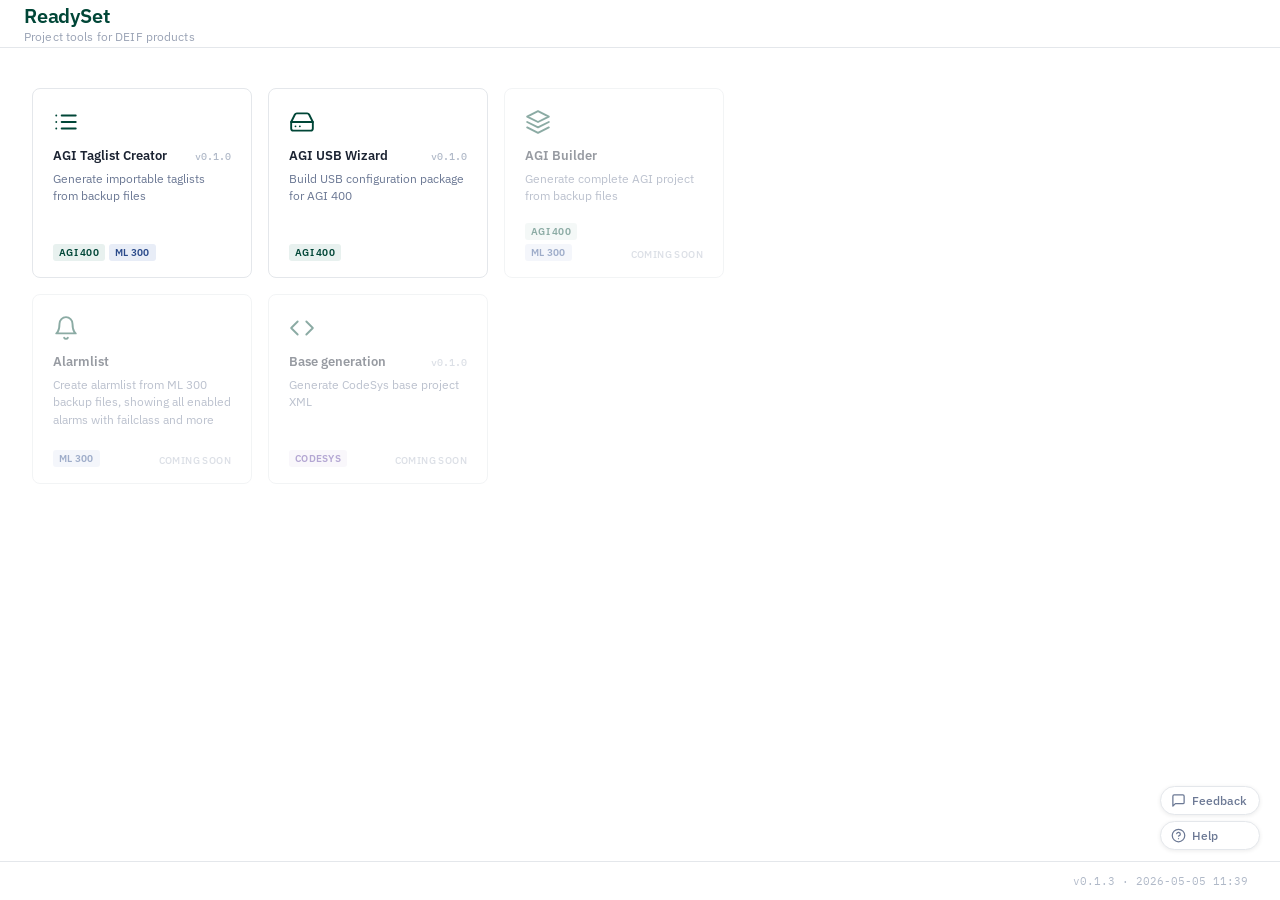
<file: index.html>
<!doctype html>
<html lang="en">
  <head>
    <script type="module">
          const _send = (level, args) => fetch('/dev-log', { method: 'POST', headers: {'Content-Type':'application/json'}, body: JSON.stringify({ level, args: args.map(a => typeof a === 'object' ? JSON.stringify(a) : String(a)) }) }).catch(() => {});
          const _log = console.log.bind(console);
          const _warn = console.warn.bind(console);
          const _error = console.error.bind(console);
          console.log = (...a) => { _log(...a); _send('log', a); };
          console.warn = (...a) => { _warn(...a); _send('warn', a); };
          console.error = (...a) => { _error(...a); _send('error', a); };
          window.addEventListener('error', e => _send('error', ['[uncaught]', e.message, e.filename + ':' + e.lineno]));
          window.addEventListener('unhandledrejection', e => _send('error', ['[unhandledrejection]', String(e.reason?.stack ?? e.reason)]));
        </script>

    <meta charset="UTF-8" />
    <meta name="viewport" content="width=device-width, initial-scale=1.0" />
    <title>ReadySet</title>
    <link rel="preconnect" href="https://fonts.googleapis.com">
    <link rel="preconnect" href="https://fonts.gstatic.com" crossorigin>
    <link href="https://fonts.googleapis.com/css2?family=IBM+Plex+Mono:wght@400;500&family=IBM+Plex+Sans:wght@400;500;600&display=swap" rel="stylesheet">
    <style>
      *, *::before, *::after { box-sizing: border-box; margin: 0; padding: 0; }
      body { font-family: 'IBM Plex Sans', sans-serif; color: #1b2332; background: #fff; -webkit-font-smoothing: antialiased; }
    </style>
    <script type="module" crossorigin src="/assets/index-C-NE7XH0.js"></script>
    <link rel="stylesheet" crossorigin href="/assets/index-Byqhr4PE.css">
  </head>
  <body>
    <div id="app"></div>
  </body>
</html>
</file>
<file: assets/index-Byqhr4PE.css>
.page.svelte-1v2r6sz{display:flex;flex-direction:column;min-height:100vh}header.svelte-1v2r6sz{display:flex;justify-content:space-between;align-items:center;padding:0 1.5rem;height:48px;border-bottom:1px solid #e4e7eb;flex-shrink:0}.logo-group.svelte-1v2r6sz{display:flex;flex-direction:column;gap:1px}.logo.svelte-1v2r6sz{font-size:20px;font-weight:600;color:#004637;letter-spacing:-.01em;line-height:1.2}.logo-subtitle.svelte-1v2r6sz{font-size:12px;font-weight:400;color:#9aa3b5;letter-spacing:.01em}main.svelte-1v2r6sz{flex:1;padding:2.5rem 2rem;max-width:960px}.tool-grid.svelte-1v2r6sz{display:flex;gap:1rem;flex-wrap:wrap;align-items:stretch}.tool-card.svelte-1v2r6sz{all:unset;display:flex;flex-direction:column;width:220px;min-height:190px;padding:20px 20px 16px;border:1px solid #e4e7eb;border-radius:8px;background:#fff;cursor:pointer;text-align:left;box-sizing:border-box;transition:border-color .1s,background .1s,box-shadow .1s}.tool-card.svelte-1v2r6sz:hover:not(.disabled){border-color:#004637;background:#f2f5f0;box-shadow:0 2px 8px #00463717}.tool-card.disabled.svelte-1v2r6sz{opacity:.45;cursor:default}.card-icon.svelte-1v2r6sz{color:#004637;margin-bottom:12px;line-height:0}.card-header.svelte-1v2r6sz{display:flex;justify-content:space-between;align-items:baseline;gap:8px;margin-bottom:6px}.tool-label.svelte-1v2r6sz{font-size:13px;font-weight:600;color:#1b2332}.tool-version.svelte-1v2r6sz{font-size:10px;font-weight:500;color:#b0b9c8;font-family:IBM Plex Mono,monospace;white-space:nowrap;flex-shrink:0}.tool-desc.svelte-1v2r6sz{font-size:11.5px;color:#6b7894;line-height:1.5;flex:1}.card-bottom.svelte-1v2r6sz{display:flex;justify-content:space-between;align-items:flex-end;gap:6px;margin-top:14px}.chips.svelte-1v2r6sz{display:flex;flex-wrap:wrap;gap:4px}.chip.svelte-1v2r6sz{font-size:9.5px;font-weight:600;letter-spacing:.03em;padding:2px 6px;border-radius:3px;text-transform:uppercase}.chip--agi-400.svelte-1v2r6sz{background:#e8f1ef;color:#004637}.chip--ml-300.svelte-1v2r6sz{background:#e8edf7;color:#2a4a8a}.chip--codesys.svelte-1v2r6sz{background:#f2eff8;color:#5b3d9e}.coming-soon.svelte-1v2r6sz{font-size:10px;font-weight:500;color:#b0b9c8;letter-spacing:.04em;text-transform:uppercase;white-space:nowrap;flex-shrink:0}footer.svelte-1v2r6sz{padding:.75rem 2rem;border-top:1px solid #e4e7eb;font-size:11px;font-family:IBM Plex Mono,monospace;color:#b0b9c8;text-align:right}.cb-wrap.svelte-ou1ush{display:flex;align-items:center;justify-content:center;width:18px;height:18px;cursor:pointer;flex-shrink:0;background:none;border:none;padding:0}.cb-box.svelte-ou1ush{width:14px;height:14px;border:1.5px solid var(--cb-border, #c5cdd8);background:var(--bg, #fff);display:flex;align-items:center;justify-content:center;transition:border-color .1s,background .1s;flex-shrink:0}.cb-wrap.svelte-ou1ush:hover .cb-box:where(.svelte-ou1ush){border-color:var(--accent, #004637)}.cb-box.checked.svelte-ou1ush{background:var(--accent, #004637);border-color:var(--accent, #004637)}.cb-box.checked.svelte-ou1ush:after{content:"";width:7px;height:4px;border-left:1.5px solid #fff;border-bottom:1.5px solid #fff;transform:rotate(-45deg) translateY(-1px)}.cb-box.indeterminate.svelte-ou1ush{border-color:var(--accent, #004637)}.cb-box.indeterminate.svelte-ou1ush:after{content:"";width:6px;height:1.5px;background:var(--accent, #004637)}.group-path-cell.svelte-1ok7cc8{display:flex;align-items:center;flex-wrap:nowrap;gap:0;font-size:inherit;white-space:nowrap;overflow:hidden}.segment.svelte-1ok7cc8{display:inline-flex;align-items:center;gap:4px;background:none;border:none;padding:0;cursor:pointer;font-size:inherit;color:#2563eb;white-space:nowrap}.segment.svelte-1ok7cc8:hover:not(.hidden){text-decoration:underline}.hidden.svelte-1ok7cc8{visibility:hidden;pointer-events:none}.sep.svelte-1ok7cc8{color:#9ca3af;margin:0 2px;-webkit-user-select:none;user-select:none}.leaf.svelte-1ok7cc8{color:inherit;white-space:nowrap;overflow:hidden;text-overflow:ellipsis}.dot.svelte-1ok7cc8{width:8px;height:8px;border-radius:50%;border:1.5px solid currentColor;flex-shrink:0;background:transparent}.sel-all.svelte-1ok7cc8 .dot:where(.svelte-1ok7cc8){background:currentColor}.sel-some.svelte-1ok7cc8 .dot:where(.svelte-1ok7cc8){background:linear-gradient(to bottom,currentColor 50%,transparent 50%)}.data-row.svelte-1ronjdc{display:grid;align-items:center;border-bottom:1px solid var(--border, #e4e7eb);cursor:pointer;background:var(--bg, #fff);min-height:var(--row-height, 34px);transition:background .07s}.data-row.svelte-1ronjdc:hover{background:var(--row-hover, #f2f5f0)}.data-row.selected.svelte-1ronjdc{background:var(--row-selected, rgba(0, 70, 55, .07))}.data-row.selected.svelte-1ronjdc:hover{background:var(--row-selected-hover, rgba(0, 70, 55, .12))}.cell.svelte-1ronjdc{display:flex;align-items:center;min-width:0;overflow:hidden}.cb-cell.svelte-1ronjdc{justify-content:center;padding:0 13px}.name-cell.svelte-1ronjdc{padding:0 12px 0 26px}.name-value.svelte-1ronjdc{font-size:12px;color:var(--text, #1b2332);letter-spacing:.01em;white-space:nowrap;overflow:hidden;text-overflow:ellipsis}.addr-value.svelte-1ronjdc{padding:0 12px;font-size:11px;font-family:IBM Plex Mono,monospace;color:var(--text-muted, #b0b9c8);letter-spacing:.04em}.addr-value.addr-selected.svelte-1ronjdc{color:var(--accent, #004637)}.group-row.svelte-fkw45e{display:grid;align-items:center;border-bottom:1px solid var(--border, #e4e7eb);background:var(--group-bg, #f7f8f9);min-height:30px}.cell.svelte-fkw45e{display:flex;align-items:center;min-width:0}.cb-cell.svelte-fkw45e{justify-content:center;padding:0 13px}.path-cell.svelte-fkw45e{padding:5px 12px;gap:8px}.collapse-btn.svelte-fkw45e{width:14px;height:14px;background:transparent;border:1px solid var(--border-strong, #cdd2d9);color:var(--text-dim, #6b7894);cursor:pointer;display:flex;align-items:center;justify-content:center;flex-shrink:0;font-size:7px;padding:0;line-height:1}.breadcrumb.svelte-fkw45e{display:inline-flex;align-items:center;font-family:IBM Plex Mono,monospace;font-size:10.5px;letter-spacing:.01em;overflow:hidden;white-space:nowrap}.sep.svelte-fkw45e{color:var(--text-muted, #b0b9c8);margin:0 5px;font-size:9px}.crumb.svelte-fkw45e{color:var(--text-muted, #b0b9c8)}.crumb.last.svelte-fkw45e{color:var(--text-dim, #6b7894)}.count-cell.svelte-fkw45e{justify-content:center}.count.svelte-fkw45e{font-size:10px;color:var(--text-muted, #b0b9c8);font-family:IBM Plex Mono,monospace}.header-row.svelte-1tdump5{display:grid;background:var(--col-header-bg, #f7f8f9);border-bottom:1px solid var(--border, #e4e7eb);flex-shrink:0;-webkit-user-select:none;user-select:none}.cell.svelte-1tdump5{display:flex;align-items:center;min-width:0}.cb-cell.svelte-1tdump5{justify-content:center;padding:0 13px}.sort-btn.svelte-1tdump5{all:unset;display:flex;align-items:center;gap:5px;padding:6px 12px;width:100%;cursor:pointer;font-size:10px;font-weight:600;letter-spacing:.1em;text-transform:uppercase;color:var(--col-header-text, #8a95a8)}.sort-btn.active.svelte-1tdump5,.sort-btn.svelte-1tdump5:hover{color:var(--accent, #004637)}.label.svelte-1tdump5{display:flex;align-items:center;padding:6px 12px;width:100%;font-size:10px;font-weight:600;letter-spacing:.1em;text-transform:uppercase;color:var(--col-header-text, #8a95a8)}.sort-icon.svelte-1tdump5{flex-shrink:0}.fc-header.svelte-5yyff5{display:flex;align-items:stretch;height:100%;border-bottom:1px solid var(--border, #e4e7eb);border-top:1px solid var(--border, #e4e7eb);background:var(--group-bg, #f7f8f9)}.fc-edge.svelte-5yyff5{width:3px;background:var(--fc-color, #888);flex-shrink:0}.fc-content.svelte-5yyff5{display:flex;align-items:center;gap:10px;padding:0 14px}.fc-badge.svelte-5yyff5{font-family:IBM Plex Mono,monospace;font-size:10px;font-weight:500;color:var(--fc-color, #888);background:color-mix(in srgb,var(--fc-color, #888) 12%,transparent);padding:2px 6px;border-radius:2px;flex-shrink:0}.fc-label.svelte-5yyff5{font-size:11.5px;font-weight:600;color:var(--text-dim, #6b7894);letter-spacing:.01em}.fc-access.svelte-5yyff5{font-family:IBM Plex Mono,monospace;font-size:10px;color:var(--text-muted, #b0b9c8)}.vt.svelte-3dmxhd{display:flex;flex-direction:column;height:100%;background:var(--bg, #fff);color:var(--text, #1b2332);font-family:IBM Plex Sans,sans-serif;min-height:0}.scroll.svelte-3dmxhd{flex:1;overflow-y:auto;overflow-x:auto;position:relative;min-height:0}.scroll.svelte-3dmxhd::-webkit-scrollbar{width:4px}.scroll.svelte-3dmxhd::-webkit-scrollbar-track{background:transparent}.scroll.svelte-3dmxhd::-webkit-scrollbar-thumb{border-radius:2px;background:var(--scroll-thumb, #d4d9e0)}.spacer.svelte-3dmxhd{position:relative;width:100%}.vr.svelte-3dmxhd{position:absolute;top:0;left:0;width:100%}.fc-phantom-anchor.svelte-3dmxhd{position:sticky;top:0;z-index:10;height:0}.fc-phantom.svelte-3dmxhd{display:none;align-items:stretch;height:28px;border-bottom:1px solid var(--border, #e4e7eb);border-top:1px solid var(--border, #e4e7eb);background:var(--group-bg, #f7f8f9)}.fc-phantom-anchor.fc-phantom-visible.svelte-3dmxhd .fc-phantom:where(.svelte-3dmxhd){display:flex}.fc-edge.svelte-3dmxhd{width:3px;background:var(--fc-color, #888);flex-shrink:0}.fc-content.svelte-3dmxhd{display:flex;align-items:center;gap:10px;padding:0 14px}.fc-badge.svelte-3dmxhd{font-family:IBM Plex Mono,monospace;font-size:10px;font-weight:500;color:var(--fc-color, #888);background:color-mix(in srgb,var(--fc-color, #888) 12%,transparent);padding:2px 6px;border-radius:2px;flex-shrink:0}.fc-label.svelte-3dmxhd{font-size:11.5px;font-weight:600;color:var(--text-dim, #6b7894);letter-spacing:.01em}.fc-access.svelte-3dmxhd{font-family:IBM Plex Mono,monospace;font-size:10px;color:var(--text-muted, #b0b9c8)}.source-cell.svelte-1o7zjp{display:flex;align-items:center;justify-content:center;width:100%}.cb-wrap.svelte-1o7zjp{display:flex;align-items:center;justify-content:center;width:18px;height:18px;cursor:pointer;flex-shrink:0;background:none;border:none;padding:0}.cb-box.svelte-1o7zjp{width:14px;height:14px;border:1.5px solid var(--cb-border, #c5cdd8);background:var(--bg, #fff);display:flex;align-items:center;justify-content:center;transition:border-color .1s,background .1s;flex-shrink:0}.cb-wrap.svelte-1o7zjp:hover .cb-box:where(.svelte-1o7zjp){border-color:var(--accent, #004637)}.cb-box.checked.svelte-1o7zjp{background:var(--accent, #004637);border-color:var(--accent, #004637)}.cb-box.checked.svelte-1o7zjp:after{content:"";width:7px;height:4px;border-left:1.5px solid #fff;border-bottom:1.5px solid #fff;transform:rotate(-45deg) translateY(-1px)}.overlay.svelte-1vtdcwn{position:fixed;top:0;right:0;bottom:0;left:0;z-index:100;display:flex;align-items:center;justify-content:center}.backdrop.svelte-1vtdcwn{position:absolute;top:0;right:0;bottom:0;left:0;background:#00000059}.dialog.svelte-1vtdcwn{position:relative;background:#fff;border-radius:8px;box-shadow:0 8px 32px #0000002e;width:520px;max-width:calc(100vw - 2rem);max-height:calc(100vh - 4rem);display:flex;flex-direction:column;overflow:hidden}.dialog-header.svelte-1vtdcwn{padding:16px 20px 14px;border-bottom:1px solid #e4e7eb;flex-shrink:0}h2.svelte-1vtdcwn{font-size:13px;font-weight:600;color:#1b2332;margin:0 0 2px}.file-name.svelte-1vtdcwn{font-size:11px;color:#8a95a8;font-family:IBM Plex Mono,monospace;white-space:nowrap;overflow:hidden;text-overflow:ellipsis}.dialog-body.svelte-1vtdcwn{flex:1;overflow-y:auto;padding:16px 20px;display:flex;flex-direction:column;gap:14px}.section-label.svelte-1vtdcwn{font-size:10px;font-weight:600;text-transform:uppercase;letter-spacing:.08em;color:#8a95a8;margin-bottom:6px}.empty-hint.svelte-1vtdcwn{font-size:12px;color:#b0b9c8;padding:8px 0}.instance-list.svelte-1vtdcwn{display:flex;flex-direction:column;gap:6px}.instance-row.svelte-1vtdcwn{display:flex;align-items:center;gap:8px}.origin-tag.svelte-1vtdcwn{flex-shrink:0;font-size:10px;font-family:IBM Plex Mono,monospace;color:#6b7894;background:#f0f2f5;border:1px solid #e4e7eb;border-radius:3px;padding:2px 6px;max-width:180px;overflow:hidden;text-overflow:ellipsis;white-space:nowrap}.name-input.svelte-1vtdcwn{flex:1;height:28px;padding:0 8px;border:1px solid #e4e7eb;border-radius:4px;font-family:inherit;font-size:12px;color:#1b2332;background:#fff;outline:none;min-width:0;transition:border-color .1s}.name-input.svelte-1vtdcwn:focus{border-color:#004637}.name-input.dup.svelte-1vtdcwn{border-color:#c44}.dup-warning.svelte-1vtdcwn{font-size:11px;color:#c44;margin-top:-6px}.remove-btn.svelte-1vtdcwn{all:unset;display:flex;align-items:center;justify-content:center;width:22px;height:22px;border-radius:3px;color:#b0b9c8;cursor:pointer;flex-shrink:0;transition:color .1s,background .1s}.remove-btn.svelte-1vtdcwn:hover{color:#c44;background:#fff0f0}.add-section.svelte-1vtdcwn{border-top:1px solid #f0f2f5;padding-top:14px}.chip-list.svelte-1vtdcwn{display:flex;flex-wrap:wrap;gap:6px}.chip.svelte-1vtdcwn{all:unset;display:inline-flex;align-items:center;gap:4px;padding:3px 8px;border:1px solid #e4e7eb;border-radius:3px;font-size:11px;font-family:IBM Plex Mono,monospace;color:#6b7894;background:#f7f8f9;cursor:pointer;transition:border-color .1s,color .1s,background .1s}.chip.svelte-1vtdcwn:hover{border-color:#004637;color:#004637;background:#f0f5f3}.chip-plus.svelte-1vtdcwn{font-size:13px;font-family:inherit;color:#b0b9c8;line-height:1}.chip.svelte-1vtdcwn:hover .chip-plus:where(.svelte-1vtdcwn){color:#004637}.dialog-footer.svelte-1vtdcwn{padding:12px 20px;border-top:1px solid #e4e7eb;display:flex;justify-content:flex-end;gap:8px;flex-shrink:0}.btn.svelte-1vtdcwn{all:unset;display:inline-flex;align-items:center;height:28px;padding:0 14px;border-radius:4px;font-size:12px;font-weight:500;cursor:pointer;transition:background .1s,color .1s}.btn-ghost.svelte-1vtdcwn{color:#6b7894;background:transparent;border:1px solid #e4e7eb}.btn-ghost.svelte-1vtdcwn:hover{background:#f7f8f9;color:#1b2332}.btn-primary.svelte-1vtdcwn{color:#fff;background:#004637;border:1px solid #004637}.btn-primary.svelte-1vtdcwn:hover:not(:disabled){background:#005a47;border-color:#005a47}.btn.svelte-1vtdcwn:disabled{opacity:.4;cursor:default}.dropzone.svelte-azyhuc{display:flex;flex-direction:column;align-items:center;gap:6px;border:1.5px dashed #e4e7eb;border-radius:6px;padding:18px 12px;text-align:center;cursor:pointer;color:#b0b9c8;font-size:11.5px;-webkit-user-select:none;user-select:none;transition:border-color .12s,background .12s,color .12s}.dropzone.svelte-azyhuc:hover,.dropzone.dragging.svelte-azyhuc{border-color:#004637;background:#f2f5f0;color:#004637}.icon.svelte-azyhuc{flex-shrink:0}.tile.svelte-748pcb{display:flex;align-items:center;gap:8px;padding:7px 10px;border:1px solid #e4e7eb;border-radius:5px;background:#fff}.tile.error.svelte-748pcb{border-color:#f0b8b8;background:#fff8f8}.tile-body.svelte-748pcb{flex:1;min-width:0;display:flex;flex-direction:column;gap:2px}.name.svelte-748pcb{font-size:12px;font-weight:500;color:#1b2332;white-space:nowrap;overflow:hidden;text-overflow:ellipsis}.info.svelte-748pcb{font-size:10.5px;color:#8a95a8;white-space:nowrap;overflow:hidden;text-overflow:ellipsis}.info.loading.svelte-748pcb{color:#b0b9c8}.err-msg.svelte-748pcb{font-size:10.5px;color:#c44}.remove.svelte-748pcb{all:unset;display:flex;align-items:center;justify-content:center;width:20px;height:20px;border-radius:3px;color:#b0b9c8;cursor:pointer;flex-shrink:0;transition:color .1s,background .1s}.remove.svelte-748pcb:hover{color:#c44;background:#fff0f0}.page.svelte-2uxj7k{display:flex;flex-direction:column;height:100vh;overflow:hidden}header.svelte-2uxj7k{display:flex;align-items:center;gap:10px;padding:0 1rem;height:48px;border-bottom:1px solid #e4e7eb;background:#fff;flex-shrink:0;z-index:20}.back-btn.svelte-2uxj7k{all:unset;display:flex;align-items:center;gap:5px;font-size:12px;font-weight:500;color:#6b7894;cursor:pointer;padding:4px 8px;border-radius:4px;transition:color .1s,background .1s}.back-btn.svelte-2uxj7k:hover{color:#1b2332;background:#f7f8f9}.divider.svelte-2uxj7k{width:1px;height:16px;background:#e4e7eb}h1.svelte-2uxj7k{font-size:13px;font-weight:600;color:#1b2332;letter-spacing:-.01em}.layout.svelte-2uxj7k{display:flex;flex:1;min-height:0}.sidebar.svelte-2uxj7k{width:260px;min-width:200px;border-right:1px solid #e4e7eb;background:#f7f8f9;padding:1rem;display:flex;flex-direction:column;gap:1.25rem;overflow-y:auto;flex-shrink:0}.sidebar-label.svelte-2uxj7k{font-size:10px;font-weight:600;text-transform:uppercase;letter-spacing:.1em;color:#8a95a8;margin-bottom:6px}.file-list.svelte-2uxj7k{display:flex;flex-direction:column;gap:4px}.status.svelte-2uxj7k{font-size:11px;color:#b0b9c8;margin:4px 0 0}main.svelte-2uxj7k{flex:1;min-height:0;display:flex;flex-direction:column}.table-toolbar.svelte-2uxj7k{display:flex;align-items:center;gap:8px;padding:8px 14px;border-bottom:1px solid #e4e7eb;flex-shrink:0}.search-input.svelte-2uxj7k{flex:1;height:28px;padding:0 10px;border:1px solid #e4e7eb;border-radius:4px;font-family:inherit;font-size:12px;color:#1b2332;background:#fff;outline:none;transition:border-color .1s}.search-input.svelte-2uxj7k:focus{border-color:#004637}.search-input.svelte-2uxj7k::placeholder{color:#b0b9c8}.count.svelte-2uxj7k{font-size:11px;font-family:IBM Plex Mono,monospace;color:#8a95a8;white-space:nowrap;flex-shrink:0}.btn.svelte-2uxj7k{all:unset;display:inline-flex;align-items:center;height:28px;padding:0 12px;border-radius:4px;font-size:12px;font-weight:500;cursor:pointer;white-space:nowrap;transition:background .1s,color .1s}.btn-ghost.svelte-2uxj7k{color:#6b7894;background:transparent;border:1px solid #e4e7eb}.btn-ghost.svelte-2uxj7k:hover:not(:disabled){background:#f7f8f9;color:#1b2332}.btn-primary.svelte-2uxj7k{color:#fff;background:#004637;border:1px solid #004637}.btn-primary.svelte-2uxj7k:hover:not(:disabled){background:#005a47;border-color:#005a47}.btn.svelte-2uxj7k:disabled{opacity:.4;cursor:default}.normalize-toggle.svelte-2uxj7k{display:flex;align-items:center;gap:5px;font-size:11px;color:#6b7894;cursor:pointer;-webkit-user-select:none;user-select:none;white-space:nowrap}.normalize-toggle.svelte-2uxj7k input:where(.svelte-2uxj7k){cursor:pointer}.table-wrap.svelte-2uxj7k{flex:1;min-height:0;overflow:hidden;display:flex;flex-direction:column}.empty.svelte-2uxj7k{padding:3rem 2rem;font-size:13px;color:#b0b9c8}.dropzone.svelte-wjvc80{display:flex;flex-direction:column;align-items:center;gap:6px;border:1.5px dashed #e4e7eb;border-radius:6px;padding:18px 12px;text-align:center;cursor:pointer;color:#b0b9c8;font-size:11.5px;-webkit-user-select:none;user-select:none;transition:border-color .12s,background .12s,color .12s}.dropzone.svelte-wjvc80:hover,.dropzone.dragging.svelte-wjvc80{border-color:#004637;background:#f2f5f0;color:#004637}.icon.svelte-wjvc80{flex-shrink:0}.tile.svelte-h6dgzp{display:flex;align-items:center;gap:8px;padding:7px 10px;border:1px solid #e4e7eb;border-radius:5px;background:#fff}.tile.error.svelte-h6dgzp{border-color:#f0b8b8;background:#fff8f8}.tile-body.svelte-h6dgzp{flex:1;min-width:0;display:flex;flex-direction:column;gap:2px}.name.svelte-h6dgzp{font-size:12px;font-weight:500;color:#1b2332;white-space:nowrap;overflow:hidden;text-overflow:ellipsis}.info.svelte-h6dgzp{font-size:10.5px;color:#8a95a8;white-space:nowrap;overflow:hidden;text-overflow:ellipsis}.info.loading.svelte-h6dgzp{color:#b0b9c8}.err-msg.svelte-h6dgzp{font-size:10.5px;color:#c44}.remove.svelte-h6dgzp{all:unset;display:flex;align-items:center;justify-content:center;width:20px;height:20px;border-radius:3px;color:#b0b9c8;cursor:pointer;flex-shrink:0;transition:color .1s,background .1s}.remove.svelte-h6dgzp:hover{color:#c44;background:#fff0f0}.page.svelte-1yi143j{display:flex;flex-direction:column;min-height:100vh}header.svelte-1yi143j{display:flex;align-items:center;gap:10px;padding:0 1rem;height:48px;border-bottom:1px solid #e4e7eb;background:#fff;flex-shrink:0}.back-btn.svelte-1yi143j{all:unset;display:flex;align-items:center;gap:5px;font-size:12px;font-weight:500;color:#6b7894;cursor:pointer;padding:4px 8px;border-radius:4px;transition:color .1s,background .1s}.back-btn.svelte-1yi143j:hover{color:#1b2332;background:#f7f8f9}.divider.svelte-1yi143j{width:1px;height:16px;background:#e4e7eb}h1.svelte-1yi143j{font-size:13px;font-weight:600;color:#1b2332;letter-spacing:-.01em}.layout.svelte-1yi143j{display:flex;flex:1}.sidebar.svelte-1yi143j{width:260px;min-width:200px;border-right:1px solid #e4e7eb;background:#f7f8f9;padding:1rem;display:flex;flex-direction:column;gap:1.5rem;overflow-y:auto;flex-shrink:0}.sidebar-section.svelte-1yi143j{display:flex;flex-direction:column;gap:8px}.sidebar-label.svelte-1yi143j{font-size:10px;font-weight:600;text-transform:uppercase;letter-spacing:.1em;color:#8a95a8;margin-bottom:2px}.file-list.svelte-1yi143j{display:flex;flex-direction:column;gap:4px}.status.svelte-1yi143j{font-size:11px;color:#b0b9c8}.form-group.svelte-1yi143j{display:flex;flex-direction:column;gap:6px}.field.svelte-1yi143j{width:100%;height:30px;padding:0 9px;border:1px solid #e4e7eb;border-radius:4px;font-family:inherit;font-size:12px;color:#1b2332;background:#fff;outline:none;transition:border-color .1s}.field.svelte-1yi143j:focus{border-color:#004637}.field-short.svelte-1yi143j{width:auto;flex:1}.field-row.svelte-1yi143j{display:flex;align-items:center;gap:8px}.field-label.svelte-1yi143j{font-size:11.5px;color:#6b7894;white-space:nowrap}select.field.svelte-1yi143j{height:30px}main.svelte-1yi143j{flex:1;padding:1.25rem 1.5rem;display:flex;flex-direction:column;gap:1.25rem}.empty.svelte-1yi143j{font-size:13px;color:#b0b9c8}.io-table-wrap.svelte-1yi143j{border:1px solid #e4e7eb;border-radius:6px;overflow:hidden}.io-table.svelte-1yi143j{width:100%;border-collapse:collapse}.io-table.svelte-1yi143j th:where(.svelte-1yi143j){font-size:10px;font-weight:600;text-transform:uppercase;letter-spacing:.1em;color:#8a95a8;background:#f7f8f9;padding:7px 12px;border-bottom:1px solid #e4e7eb;text-align:left}.io-table.svelte-1yi143j td:where(.svelte-1yi143j){font-size:12px;color:#1b2332;padding:7px 12px;border-bottom:1px solid #f0f2f4}.io-table.svelte-1yi143j tbody:where(.svelte-1yi143j) tr:where(.svelte-1yi143j):last-child td:where(.svelte-1yi143j){border-bottom:none}.io-table.svelte-1yi143j tbody:where(.svelte-1yi143j) tr:where(.svelte-1yi143j):hover td:where(.svelte-1yi143j){background:#f7f8f9}.mono.svelte-1yi143j{font-family:IBM Plex Mono,monospace;font-size:11px;color:#6b7894}.actions-col.svelte-1yi143j{width:80px}.actions-cell.svelte-1yi143j{display:flex;gap:2px}.icon-btn.svelte-1yi143j{all:unset;width:22px;height:22px;display:flex;align-items:center;justify-content:center;border-radius:3px;font-size:12px;color:#8a95a8;cursor:pointer;transition:color .1s,background .1s}.icon-btn.svelte-1yi143j:hover:not(:disabled){color:#1b2332;background:#e4e7eb}.icon-btn.danger.svelte-1yi143j:hover:not(:disabled){color:#c44;background:#fff0f0}.icon-btn.svelte-1yi143j:disabled{opacity:.3;cursor:default}.generate-row.svelte-1yi143j{display:flex;align-items:center;gap:12px}.hint.svelte-1yi143j{font-size:11.5px;color:#b0b9c8}.btn.svelte-1yi143j{all:unset;display:inline-flex;align-items:center;height:30px;padding:0 14px;border-radius:4px;font-size:12px;font-weight:500;cursor:pointer;white-space:nowrap;transition:background .1s,color .1s}.btn-primary.svelte-1yi143j{color:#fff;background:#004637;border:1px solid #004637}.btn-primary.svelte-1yi143j:hover:not(:disabled){background:#005a47;border-color:#005a47}.btn.svelte-1yi143j:disabled{opacity:.4;cursor:default}.page.svelte-l3evi8{display:flex;flex-direction:column;min-height:100vh}header.svelte-l3evi8{display:flex;align-items:center;gap:10px;padding:0 1rem;height:48px;border-bottom:1px solid #e4e7eb;background:#fff;flex-shrink:0}.back-btn.svelte-l3evi8{all:unset;display:flex;align-items:center;gap:5px;font-size:12px;font-weight:500;color:#6b7894;cursor:pointer;padding:4px 8px;border-radius:4px;transition:color .1s,background .1s}.back-btn.svelte-l3evi8:hover{color:#1b2332;background:#f7f8f9}.divider.svelte-l3evi8{width:1px;height:16px;background:#e4e7eb}h1.svelte-l3evi8{font-size:13px;font-weight:600;color:#1b2332;letter-spacing:-.01em;flex:1}.header-actions.svelte-l3evi8{display:flex;gap:8px;align-items:center}.layout.svelte-l3evi8{display:flex;flex:1}.list.svelte-l3evi8{width:260px;min-width:200px;border-right:1px solid #e4e7eb;background:#f7f8f9;display:flex;flex-direction:column;overflow-y:auto;flex-shrink:0}.list-header.svelte-l3evi8{display:flex;align-items:center;justify-content:space-between;padding:10px 14px 8px;flex-shrink:0}.list-label.svelte-l3evi8{font-size:10px;font-weight:600;text-transform:uppercase;letter-spacing:.1em;color:#8a95a8}.list-count.svelte-l3evi8{font-size:10px;font-family:IBM Plex Mono,monospace;color:#b0b9c8}.setting-item.svelte-l3evi8{all:unset;display:flex;align-items:flex-start;gap:9px;padding:9px 14px;cursor:pointer;border-bottom:1px solid #eaecef;transition:background .08s}.setting-item.svelte-l3evi8:hover{background:#edf0f3}.setting-item.active.svelte-l3evi8{background:#e8f0ee}.setting-item.active.svelte-l3evi8 .item-name:where(.svelte-l3evi8){color:#004637}.check.svelte-l3evi8{margin-top:1px;flex-shrink:0;accent-color:#004637}.item-text.svelte-l3evi8{display:flex;flex-direction:column;gap:2px;min-width:0}.item-name.svelte-l3evi8{font-size:12px;font-weight:500;color:#1b2332}.item-desc.svelte-l3evi8{font-size:11px;color:#8a95a8;line-height:1.4}main.svelte-l3evi8{flex:1;padding:1.75rem 2rem;overflow-y:auto}.empty.svelte-l3evi8{font-size:13px;color:#b0b9c8}.setting-form.svelte-l3evi8{display:flex;flex-direction:column;gap:14px;max-width:520px}h2.svelte-l3evi8{font-size:14px;font-weight:600;color:#1b2332;margin-bottom:2px}.help.svelte-l3evi8{font-size:12.5px;color:#6b7894;line-height:1.5}.form-label.svelte-l3evi8{display:flex;flex-direction:column;gap:5px;font-size:12px;font-weight:500;color:#6b7894}.check-label.svelte-l3evi8{display:flex;align-items:center;gap:8px;font-size:12.5px;color:#1b2332;cursor:pointer}input[type=checkbox].svelte-l3evi8{accent-color:#004637}.field.svelte-l3evi8{height:30px;padding:0 9px;border:1px solid #e4e7eb;border-radius:4px;font-family:inherit;font-size:12px;color:#1b2332;background:#fff;outline:none;transition:border-color .1s;width:100%}.field.svelte-l3evi8:focus{border-color:#004637}.field-short.svelte-l3evi8{width:120px}select.field.svelte-l3evi8{height:30px}input[type=file].field.svelte-l3evi8{height:auto;padding:4px 9px}fieldset.svelte-l3evi8{border:1px solid #e4e7eb;border-radius:6px;padding:12px 14px;display:flex;flex-direction:column;gap:10px}legend.svelte-l3evi8{font-size:11px;font-weight:600;text-transform:uppercase;letter-spacing:.07em;color:#8a95a8;padding:0 4px}.table-wrap.svelte-l3evi8{border:1px solid #e4e7eb;border-radius:6px;overflow:hidden}.data-table.svelte-l3evi8{width:100%;border-collapse:collapse;font-size:12px}.data-table.svelte-l3evi8 th:where(.svelte-l3evi8){background:#f7f8f9;padding:6px 10px;border-bottom:1px solid #e4e7eb;font-size:10px;font-weight:600;text-transform:uppercase;letter-spacing:.08em;color:#8a95a8;text-align:left}.data-table.svelte-l3evi8 td:where(.svelte-l3evi8){padding:5px 8px;border-bottom:1px solid #f0f2f4;color:#1b2332}.data-table.svelte-l3evi8 tbody:where(.svelte-l3evi8) tr:where(.svelte-l3evi8):last-child td:where(.svelte-l3evi8){border-bottom:none}.cell-field.svelte-l3evi8{height:26px}.icon-btn.svelte-l3evi8{all:unset;width:22px;height:22px;display:flex;align-items:center;justify-content:center;border-radius:3px;font-size:11px;color:#b0b9c8;cursor:pointer;transition:color .1s,background .1s}.icon-btn.svelte-l3evi8:hover{color:#1b2332;background:#e4e7eb}.icon-btn.danger.svelte-l3evi8:hover{color:#c44;background:#fff0f0}.err.svelte-l3evi8{font-size:11.5px;color:#c44}.loaded.svelte-l3evi8{font-size:11.5px;color:#004637}.note.svelte-l3evi8{font-size:11.5px;color:#8a6800}.btn.svelte-l3evi8{all:unset;display:inline-flex;align-items:center;height:30px;padding:0 14px;border-radius:4px;font-size:12px;font-weight:500;cursor:pointer;white-space:nowrap;transition:background .1s,color .1s}.btn-primary.svelte-l3evi8{color:#fff;background:#004637;border:1px solid #004637}.btn-primary.svelte-l3evi8:hover:not(:disabled){background:#005a47;border-color:#005a47}.btn-ghost.svelte-l3evi8{color:#6b7894;background:#fff;border:1px solid #e4e7eb}.btn-ghost.svelte-l3evi8:hover:not(:disabled){background:#f7f8f9;color:#1b2332}.btn.svelte-l3evi8:disabled{opacity:.4;cursor:default}.page.svelte-k6bk06{display:flex;flex-direction:column;min-height:100vh}header.svelte-k6bk06{display:flex;align-items:center;gap:10px;padding:0 1rem;height:48px;border-bottom:1px solid #e4e7eb;background:#fff;flex-shrink:0}.back-btn.svelte-k6bk06{all:unset;display:flex;align-items:center;gap:5px;font-size:12px;font-weight:500;color:#6b7894;cursor:pointer;padding:4px 8px;border-radius:4px;transition:color .1s,background .1s}.back-btn.svelte-k6bk06:hover{color:#1b2332;background:#f7f8f9}.divider.svelte-k6bk06{width:1px;height:16px;background:#e4e7eb}h1.svelte-k6bk06{font-size:13px;font-weight:600;color:#1b2332;letter-spacing:-.01em}main.svelte-k6bk06{padding:2rem;max-width:720px;display:flex;flex-direction:column;gap:2.5rem}section.svelte-k6bk06{display:flex;flex-direction:column;gap:10px}h2.svelte-k6bk06{font-size:13px;font-weight:600;color:#1b2332}p.svelte-k6bk06{font-size:13px;color:#6b7894;line-height:1.55}code.svelte-k6bk06{font-family:IBM Plex Mono,monospace;font-size:11.5px;background:#f7f8f9;color:#004637;padding:1px 5px;border-radius:3px;border:1px solid #e4e7eb}img.svelte-k6bk06{max-width:100%;border:1px solid #e4e7eb;border-radius:6px}.backdrop.svelte-1kzrpv7{position:fixed;top:0;right:0;bottom:0;left:0;background:#0000004d;display:flex;align-items:center;justify-content:center;z-index:200}.modal.svelte-1kzrpv7{background:#fff;border:1px solid #e4e7eb;border-radius:10px;padding:24px;width:440px;max-width:calc(100vw - 2rem);box-shadow:0 8px 32px #0000001f;display:flex;flex-direction:column;gap:10px}.modal.hidden.svelte-1kzrpv7{visibility:hidden}.title.svelte-1kzrpv7{font-size:14px;font-weight:600;color:#1b2332;margin:0}.textarea.svelte-1kzrpv7{width:100%;box-sizing:border-box;resize:vertical;border:1px solid #d1d5db;border-radius:6px;padding:8px 10px;font-size:13px;font-family:inherit;color:#1b2332;outline:none;transition:border-color .1s}.textarea.svelte-1kzrpv7:focus{border-color:#004637}.textarea.svelte-1kzrpv7:disabled{opacity:.5}.email-input.svelte-1kzrpv7{width:100%;box-sizing:border-box;border:1px solid #d1d5db;border-radius:6px;padding:7px 10px;font-size:12px;font-family:inherit;color:#1b2332;outline:none;transition:border-color .1s}.email-input.svelte-1kzrpv7:focus{border-color:#004637}.email-input.svelte-1kzrpv7:disabled{opacity:.5}.email-input.svelte-1kzrpv7::placeholder{color:#b0b9c8}.btn-attach.svelte-1kzrpv7{all:unset;display:inline-flex;align-items:center;gap:6px;font-size:12px;font-weight:500;color:#6b7894;cursor:pointer;padding:6px 10px;border:1px dashed #d1d5db;border-radius:5px;align-self:flex-start;transition:border-color .1s,color .1s}.btn-attach.svelte-1kzrpv7:hover:not(:disabled){border-color:#004637;color:#004637}.btn-attach.svelte-1kzrpv7:disabled{opacity:.5;cursor:default}.screenshot-row.svelte-1kzrpv7{display:flex;align-items:flex-start;gap:10px}.screenshot-thumb.svelte-1kzrpv7{flex:1;max-height:120px;object-fit:cover;border-radius:5px;border:1px solid #e4e7eb}.btn-remove.svelte-1kzrpv7{all:unset;font-size:11px;font-weight:500;color:#b91c1c;cursor:pointer;white-space:nowrap;padding:4px 6px;border-radius:4px}.btn-remove.svelte-1kzrpv7:hover{background:#fef2f2}.attach-error.svelte-1kzrpv7,.send-error.svelte-1kzrpv7{font-size:12px;color:#b91c1c;margin:0}.success.svelte-1kzrpv7{font-size:13px;color:#004637;font-weight:500;margin:0;text-align:center;padding:8px 0}.actions.svelte-1kzrpv7{display:flex;justify-content:flex-end;gap:8px;margin-top:2px}.btn-primary.svelte-1kzrpv7{all:unset;font-size:12px;font-weight:600;color:#fff;background:#004637;padding:6px 16px;border-radius:5px;cursor:pointer;transition:background .1s}.btn-primary.svelte-1kzrpv7:hover:not(:disabled){background:#005a47}.btn-primary.svelte-1kzrpv7:disabled{opacity:.45;cursor:default}.btn-secondary.svelte-1kzrpv7{all:unset;font-size:12px;font-weight:500;color:#6b7894;padding:6px 14px;border-radius:5px;cursor:pointer;transition:background .1s,color .1s}.btn-secondary.svelte-1kzrpv7:hover:not(:disabled){background:#f7f8f9;color:#1b2332}.btn-secondary.svelte-1kzrpv7:disabled{opacity:.45;cursor:default}.global-actions.svelte-1n46o8q{position:fixed;bottom:50px;right:20px;display:flex;flex-direction:column;gap:6px;z-index:100}.action-btn.svelte-1n46o8q{all:unset;display:flex;align-items:center;gap:6px;font-size:12px;font-weight:500;color:#6b7894;background:#fff;border:1px solid #e4e7eb;border-radius:20px;padding:6px 12px 6px 10px;cursor:pointer;box-shadow:0 1px 4px #00000014;transition:color .1s,border-color .1s,box-shadow .1s;white-space:nowrap}.action-btn.svelte-1n46o8q:hover{color:#004637;border-color:#004637;box-shadow:0 2px 8px #0046371f}
</file>
